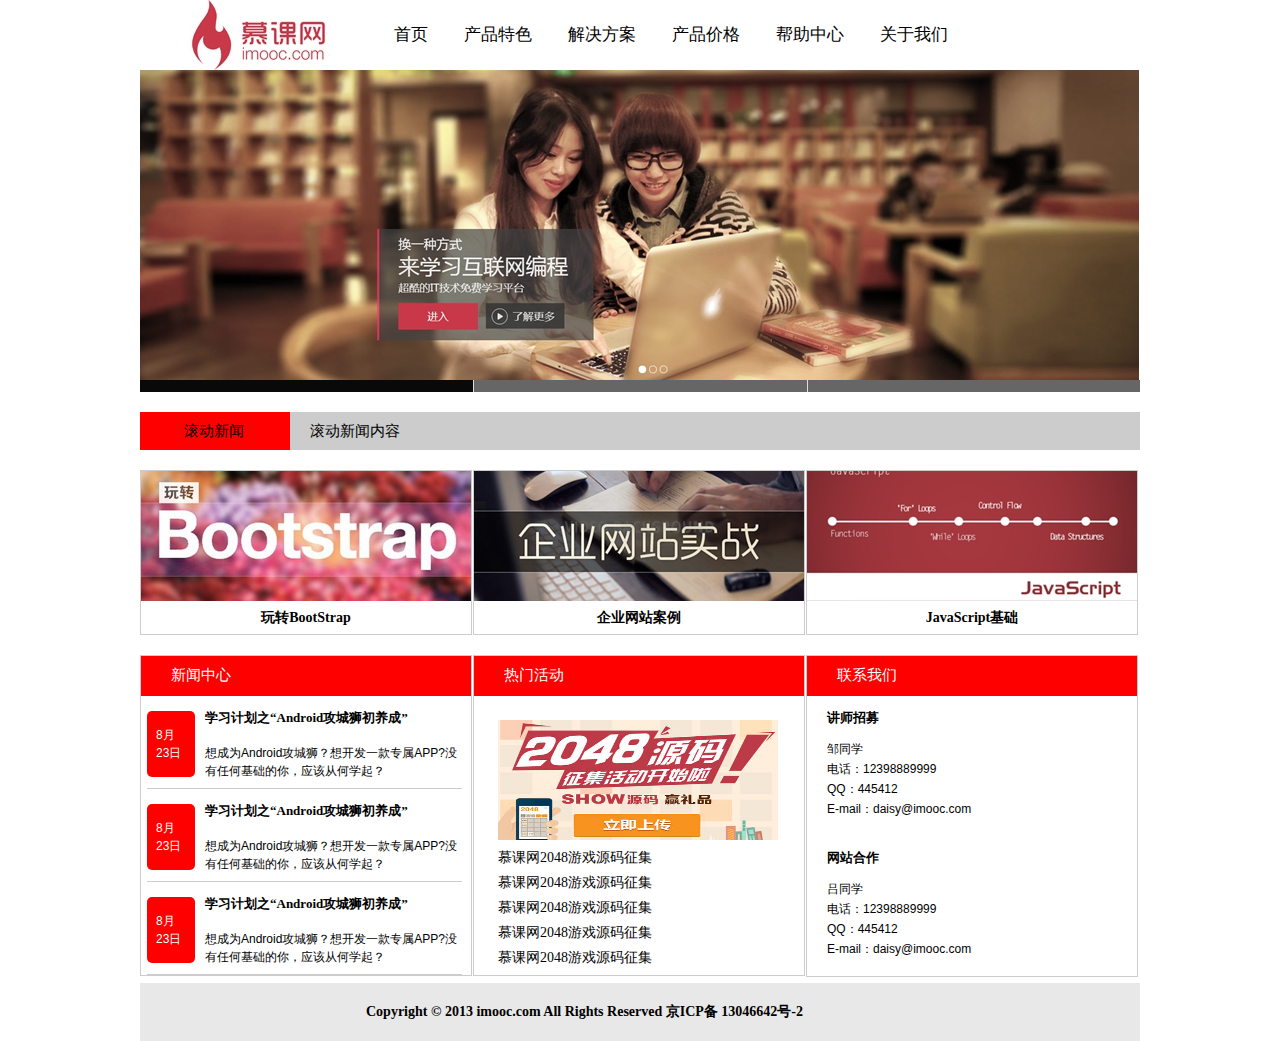
<file: index.html>
<!DOCTYPE html>
<html lang="en">
<head>
    <meta charset="UTF-8">
    <meta name="viewport" content="width=device-width, initial-scale=1.0">
    <meta http-equiv="X-UA-Compatible" content="ie=edge">
    <title>Document</title>
    <link rel="stylesheet" href="./css/base.css">
    <link rel="stylesheet" href="./css/index.css">
    <script src="js/myfocus-2.0.1.min.js" type="text/javascript"></script>
    <script src="js/mF_fancy.js" type="text/javascript"></script>
    <link rel="stylesheet" type="text/css" href="./css/mF_fancy.css"> 
</head>
<script type="text/javascript">
    myFocus.set({
        id:'picBox',
        pattern:'mF_fancy',
        time:3,
        trigger:'click',
        width:1000,
        height:310,
        txtHeight:'default'
    })
</script>
<body>
    <div class="topbar w clearfix">
        <div class="fl">
            <img src="./images/logo.jpg" alt="">
        </div>
        <div class="fl nav">
            <ul>
                <li><a >首页</a></li>
                <li><a>产品特色</a></li>
                <li><a>解决方案</a></li>
                <li><a>产品价格</a></li>
                <li><a>帮助中心</a></li>
                <li><a>关于我们</a></li>
            </ul>
        </div>
    </div>
    <div class="wrap w clearfix">
        <div class="ad">
            <div id="picBox">
                <div class="loading">
                <img src="images/loading.gif" alt="请稍候……">
                </div>
                <div class="pic">
                    <ul>
                        <li><img src="images/ad2.jpg" alt=""></li>
                        <li><img src="images/ad3.jpg" alt=""></li>
                        <li><img src="images/ad4.jpg" alt=""></li>
                    </ul>
                </div>
            </div>
        </div>
        <div class="scroll-news clearfix">
            <div class="fl s-title">
                滚动新闻
            </div>
            <div class="fl s-content">
                滚动新闻内容
            </div>
        </div>
        <div class="lan clearfix">
            <ul>
                <li class="item">
                    <img src="./images/bs.jpg" alt="">
                    <h1>玩转BootStrap</h1>
                </li>
                <li class="item">
                    <img src="./images/css.jpg" alt="">
                    <h1>企业网站案例</h1>
                </li>
                <li class="item">
                    <img src="./images/js.jpg" alt="">
                    <h1>JavaScript基础</h1>
                </li>
            </ul>
        </div>
        <div class="lan2 clearfix">
            <div class="item2">
                <ul>
                    <li class="i2">
                        <h1>新闻中心</h1>
                        <ul class="i2-content">
                            <li class="i2-li">
                                <div class="fl date">
                                    8月
                                    23日
                                </div>
                                <div class="fr">
                                    <h2>学习计划之“Android攻城狮初养成”</h2>
                                    <p>想成为Android攻城狮？想开发一款专属APP?没有任何基础的你，应该从何学起？</p>
                                </div>
                            </li>
                            <li class="i2-li">
                                <div class="fl date">
                                    8月
                                    23日
                                </div>
                                <div class="fr">
                                    <h2>学习计划之“Android攻城狮初养成”</h2>
                                    <p>想成为Android攻城狮？想开发一款专属APP?没有任何基础的你，应该从何学起？</p>
                                </div>
                            </li>
                            <li class="i2-li">
                                <div class="fl date">
                                    8月
                                    23日
                                </div>
                                <div class="fr">
                                    <h2>学习计划之“Android攻城狮初养成”</h2>
                                    <p>想成为Android攻城狮？想开发一款专属APP?没有任何基础的你，应该从何学起？</p>
                                </div>
                            </li>
                        </ul>
                    </li>
                    <li class="i2">
                        <h1>热门活动</h1>
                        <div class="i21-content">
                            <img src="./images/2048.jpg" alt="">
                            <ul>
                                <li>慕课网2048游戏源码征集</li>
                                <li>慕课网2048游戏源码征集</li>
                                <li>慕课网2048游戏源码征集</li>
                                <li>慕课网2048游戏源码征集</li>
                                <li>慕课网2048游戏源码征集</li>
                            </ul>
                        </div>
                    </li>
                    <li class="i2">
                        <h1>联系我们</h1>
                        <div class="i22-content">
                            <h3>  讲师招募</h3>
                            <ul>  
                                   <li>邹同学</li>
                                   <li>电话：12398889999</li>
                                   <li>QQ：445412</li>
                                   <li>E-mail：daisy@imooc.com</li>    
                            </ul>
                            <h3>  网站合作</h3>
                            <ul>  
                                   <li>吕同学</li>
                                   <li>电话：12398889999</li>
                                   <li>QQ：445412</li>
                                   <li>E-mail：daisy@imooc.com</li>    
                            </ul>
                        </div>
                    </li>
                </ul>
            </div>
        </div>

        <div class="footer w">
            <p>Copyright © 2013 imooc.com All Rights Reserved 京ICP备 13046642号-2</p>
        </div>
    </div>
</body>
</html>
</file>
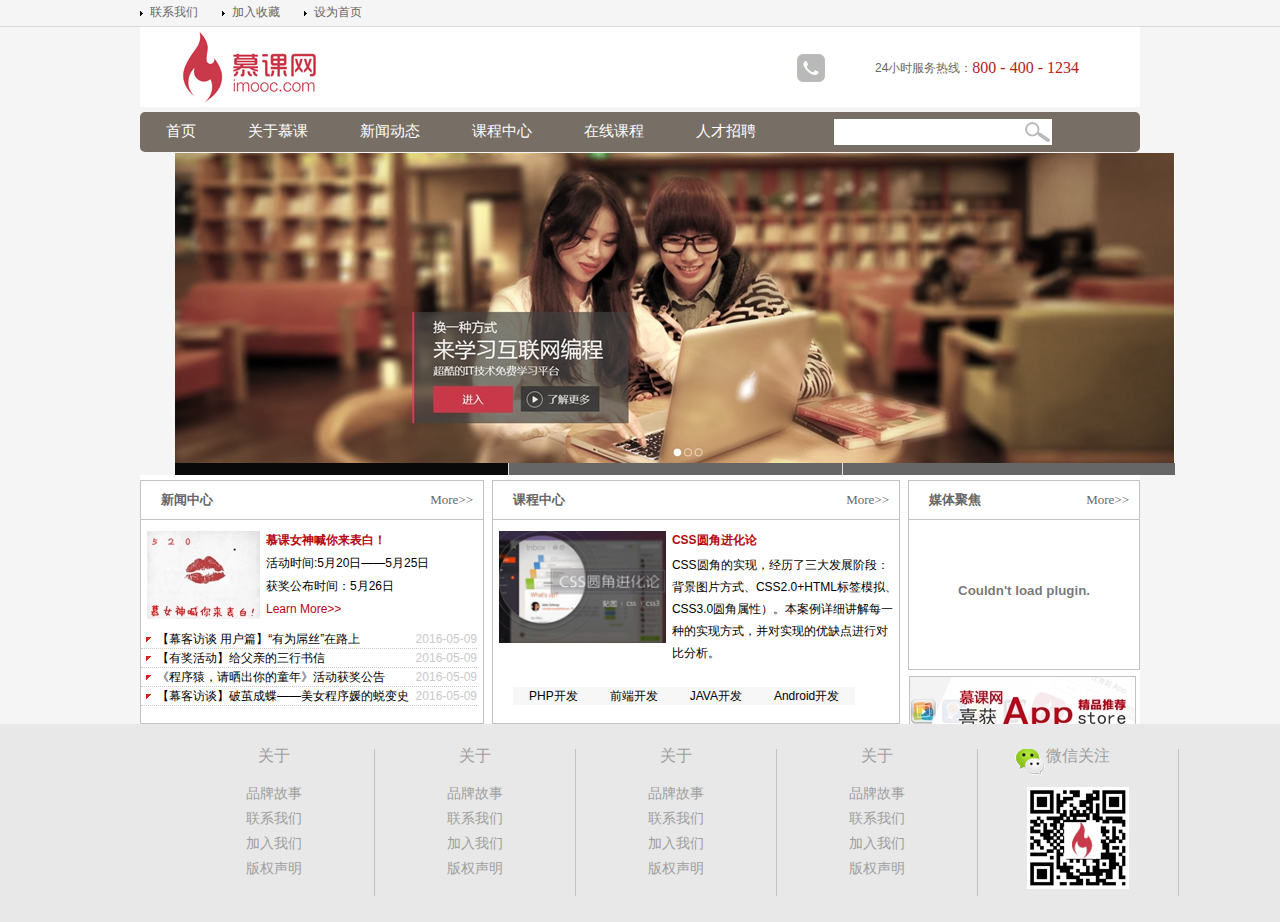
<file: index2.html>
<!DOCTYPE html>
<html lang="en">
<head>
    <meta charset="UTF-8">
    <meta name="viewport" content="width=device-width, initial-scale=1.0">
    <meta http-equiv="X-UA-Compatible" content="ie=edge">
    <title>Document</title>
    <link rel="stylesheet" href="./css/base.css">
    <link rel="stylesheet" href="./css/base1.css">
    <link rel="stylesheet" href="./css/index2.css">
    
    <script src="js/myfocus-2.0.1.min.js" type="text/javascript"></script>
    <script src="js/mF_fancy.js" type="text/javascript"></script>
    <link rel="stylesheet" type="text/css" href="./css/mF_fancy.css"> 
</head>
<script type="text/javascript">
    myFocus.set({
        id:'picBox',
        pattern:'mF_fancy',
        time:3,
        trigger:'click',
        width:1000,
        height:310,
        txtHeight:'default'
    })
</script>
<body>
    <div class="topbar clearfix">
        <div class="w">
            <ul class="fr w">
                    <li>联系我们</li>
                    <li>加入收藏</li>
                    <li>设为首页</li>
            </ul>
            <div class="logo">
                    <div class="fl">
                        <img src="./images1/logo.jpg" alt="">
                    </div>
                    <div class="fr comu">
                        <h1 class="fl"><i></i>24小时服务热线：</h1>
                        <span class="fl tel">800 - 400 - 1234</span>
                    </div>
            </div>
            <div class="nav">
                <ul>
                        <li><a>首页    </a></li>
                        <li><a>关于慕课</a></li>
                        <li><a>新闻动态</a></li>
                        <li><a>课程中心</a></li>
                        <li><a>在线课程</a></li>
                        <li><a>人才招聘</a></li>
                </ul>
                <div class="fr search">
                    <input type="text" name="" id="">
                    <i></i>
                </div>
            </div>
        </div>
    </div>
    
     <div class="ad">
            <div id="picBox">
                <div class="loading">
                <img src="images/loading.gif" alt="请稍候……">
                </div>
                <div class="pic">
                    <ul>
                        <li><img src="images/ad2.jpg" alt=""></li>
                        <li><img src="images/ad3.jpg" alt=""></li>
                        <li><img src="images/ad4.jpg" alt=""></li>
                    </ul>
                </div>
            </div>
    </div>

    <div class="main w clearfix">
        <div class="one i">
            <h1 class="fl">
                新闻中心
                <div class="fr">More>></div>
            </h1>
            <div class="top fl">
                <div class="fl">
                    <img src="./images1/news.jpg" alt="">
                </div>
                <div class="fr">
                    <h2>慕课女神喊你来表白！</h2>
                    <p>活动时间:5月20日——5月25日</p>
                    <p>获奖公布时间：5月26日</p>
                    <a href="">Learn More>></a>
                </div>
            </div>
            <div class="bottom fl">
                    <ul>
                            <li><a><span class="fl">【幕客访谈 用户篇】“有为屌丝”在路上 </span>          <span class="fr">   2016-05-09   </span>    </a></li>
                            <li><a><span class="fl">【有奖活动】给父亲的三行书信           </span>        <span class="fr">     2016-05-09      </span>      </a></li>
                            <li><a><span class="fl">《程序猿，请晒出你的童年》活动获奖公告      </span>   <span class="fr">    2016-05-09   </span>    </a></li>
                            <li><a><span class="fl">【幕客访谈】破茧成蝶——美女程序媛的蜕变史    </span>   <span class="fr">    2016-05-09  </span>  </a></li>
                    </ul>
            </div>
        </div>
        <div class="two i">
                <h1 class="fl">
                        课程中心
                        <div class="fr">More>></div>
                </h1>
                <div class="top fl">
                        <div class="fl">
                            <img src="./images1/css.jpg" alt="">
                        </div>
                        <div class="fr">
                            <h2>CSS圆角进化论</h2>
                            <p>CSS圆角的实现，经历了三大发展阶段：背景图片方式、CSS2.0+HTML标签模拟、CSS3.0圆角属性）。本案例详细讲解每一种的实现方式，并对实现的优缺点进行对比分析。</p>
                        </div>
                    </div>
                    <div class="bottom fl">
                            <ul class="clearfix">
                                    <li><a>PHP开发 </a></li>
                                    <li><a>前端开发 </a></li>
                                    <li><a>JAVA开发 </a></li>
                                    <li><a>Android开发 </a></li>
                                    
                            </ul>
                    </div>
        </div>
        <div class="three i">
                <h1 class="fl">
                        媒体聚焦
                        <div class="fr">More>></div>
                </h1>
                <div class="video_content">
                        <embed src="http://player.youku.com/player.php/sid/XMTU4MTY4OTg5Mg==/v.swf" allowfullscreen="true" quality="high" width="220" height="140" align="middle" allowscriptaccess="always" type="application/x-shockwave-flash">
                </div>
                <div class="img">
                        <img src="./images1/app.jpg" alt="">
                </div>
        </div>
    </div>


    <div class="footer">
        <dl>
            <dt>关于</dt>
            <dd>品牌故事</dd>
            <dd>联系我们</dd>
            <dd>加入我们</dd>
            <dd>版权声明</dd>
        </dl>
        <dl>
                <dt>关于</dt>
                <dd>品牌故事</dd>
                <dd>联系我们</dd>
                <dd>加入我们</dd>
                <dd>版权声明</dd>
            </dl>
            <dl>
            <dt>关于</dt>
            <dd>品牌故事</dd>
            <dd>联系我们</dd>
            <dd>加入我们</dd>
            <dd>版权声明</dd>
        </dl>
        <dl>
            <dt>关于</dt>
            <dd>品牌故事</dd>
            <dd>联系我们</dd>
            <dd>加入我们</dd>
            <dd>版权声明</dd>
        </dl>
        <dl>
                <dt class="last">微信关注</dt>
                <dd><img src="./images1/qrcode.jpg" alt=""></dd>
                
            </dl>
    </div> 
</body>
</html>
</file>
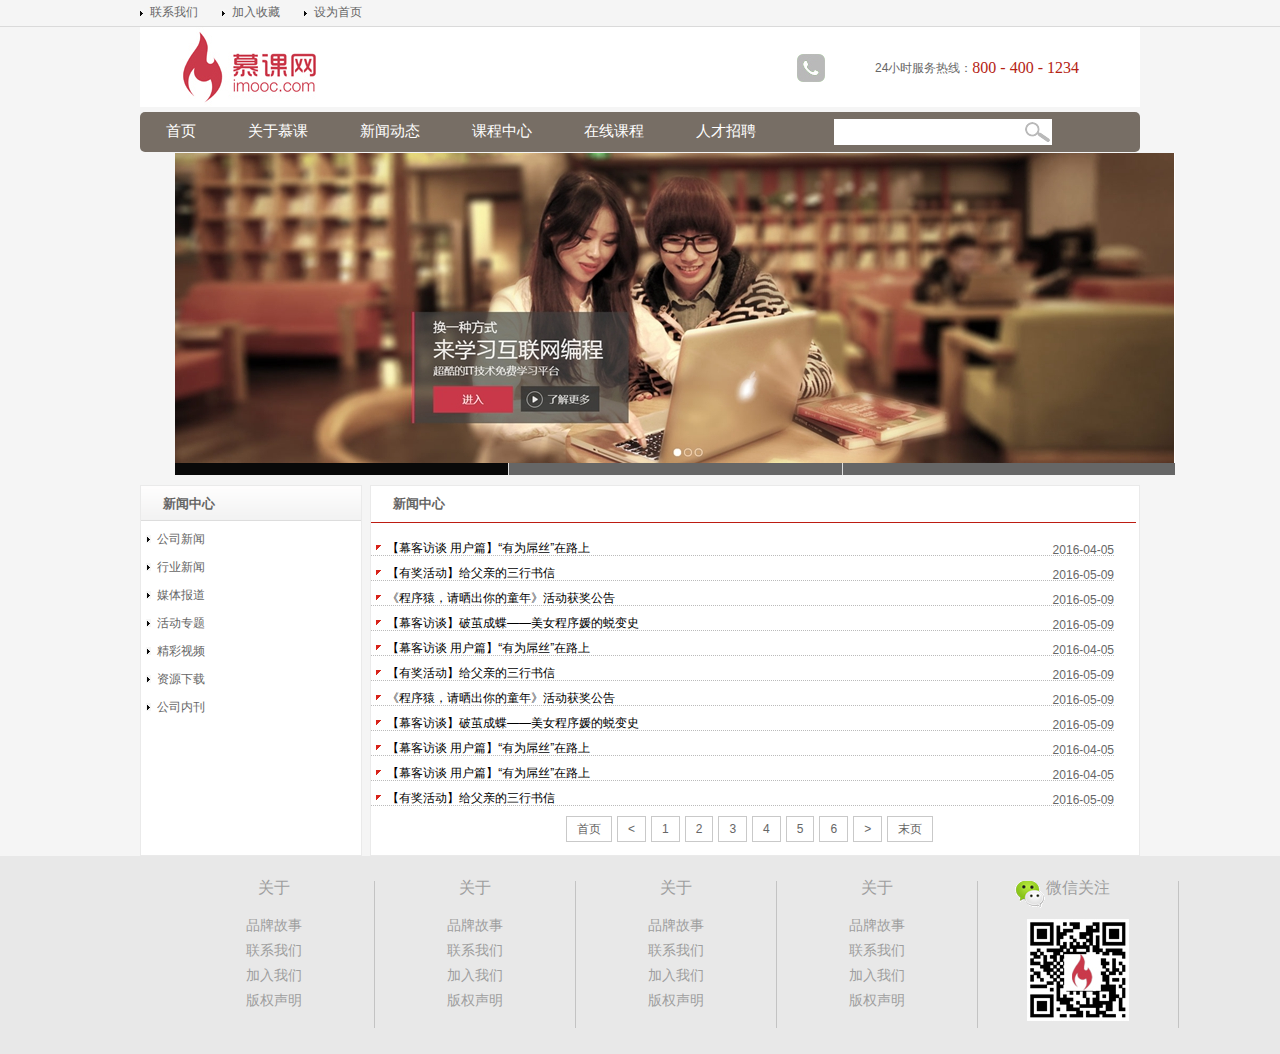
<file: index3.html>
<!DOCTYPE html>
<html lang="en">
<head>
    <meta charset="UTF-8">
    <meta name="viewport" content="width=device-width, initial-scale=1.0">
    <meta http-equiv="X-UA-Compatible" content="ie=edge">
    <title>Document</title>
    <link rel="stylesheet" href="./css/base.css">
    <link rel="stylesheet" href="./css/base1.css">
    <link rel="stylesheet" href="./css/index3.css">
    <script src="js/myfocus-2.0.1.min.js" type="text/javascript"></script>
    <script src="js/mF_fancy.js" type="text/javascript"></script>
    <link rel="stylesheet" type="text/css" href="./css/mF_fancy.css"> 
</head>
<script type="text/javascript">
    myFocus.set({
        id:'picBox',
        pattern:'mF_fancy',
        time:3,
        trigger:'click',
        width:1000,
        height:310,
        txtHeight:'default'
    })
</script>
<body>
    <div class="topbar clearfix">
        <div class="w">
            <ul class="fr w">
                    <li>联系我们</li>
                    <li>加入收藏</li>
                    <li>设为首页</li>
            </ul>
            <div class="logo">
                    <div class="fl">
                        <img src="./images1/logo.jpg" alt="">
                    </div>
                    <div class="fr comu">
                        <h1 class="fl"><i></i>24小时服务热线：</h1>
                        <span class="fl tel">800 - 400 - 1234</span>
                    </div>
            </div>
            <div class="nav">
                <ul>
                        <li><a>首页    </a></li>
                        <li><a>关于慕课</a></li>
                        <li><a>新闻动态</a></li>
                        <li><a>课程中心</a></li>
                        <li><a>在线课程</a></li>
                        <li><a>人才招聘</a></li>
                </ul>
                <div class="fr search">
                    <input type="text" name="" id="">
                    <i></i>
                </div>
            </div>
        </div>
    </div>
    
     <div class="ad">
            <div id="picBox">
                <div class="loading">
                <img src="images/loading.gif" alt="请稍候……">
                </div>
                <div class="pic">
                    <ul>
                        <li><img src="images/ad2.jpg" alt=""></li>
                        <li><img src="images/ad3.jpg" alt=""></li>
                        <li><img src="images/ad4.jpg" alt=""></li>
                    </ul>
                </div>
            </div>
    </div>
    <div class="main w">
        <div class="fl">
            <h1>新闻中心</h1>
            <ul class="news">
                <li><a>公司新闻</a></li>
                <li><a>行业新闻</a></li>
                <li><a>媒体报道</a></li>
                <li><a>活动专题</a></li>
                <li><a>精彩视频</a></li>
                <li><a>资源下载</a></li>
                <li><a>公司内刊</a></li>
            </ul>
        </div>
        <div class="fl r">
            <h1>新闻中心</h1>
            <ul class="news">
                 <li><a>【幕客访谈 用户篇】“有为屌丝”在路上       </a>  <span>               2016-04-05   </span> </li>
                 <li><a>【有奖活动】给父亲的三行书信            </a>  <span>                 2016-05-09 </span> </li>
                 <li><a>《程序猿，请晒出你的童年》活动获奖公告       </a>  <span>             2016-05-09     </span> </li>
                 <li><a>【幕客访谈】破茧成蝶——美女程序媛的蜕变史     </a>  <span>             2016-05-09     </span> </li>
                 <li><a>【幕客访谈 用户篇】“有为屌丝”在路上       </a>  <span>                2016-04-05  </span> </li>
                 <li><a>【有奖活动】给父亲的三行书信            </a>  <span>                 2016-05-09 </span> </li>
                 <li><a>《程序猿，请晒出你的童年》活动获奖公告       </a>  <span>             2016-05-09     </span> </li>
                 <li><a>【幕客访谈】破茧成蝶——美女程序媛的蜕变史     </a>  <span>             2016-05-09     </span> </li>
                 <li><a>【幕客访谈 用户篇】“有为屌丝”在路上       </a>  <span>                2016-04-05  </span> </li>
                 <li><a>【幕客访谈 用户篇】“有为屌丝”在路上       </a>  <span>                2016-04-05  </span> </li>
                 <li><a>【有奖活动】给父亲的三行书信            </a>  <span>                  2016-05-09</span> </li>
            </ul>
            <div class="page">
                    <ul>
                        <li><a>首页</a></li>
                        <li><a><</a></li>
                        <li><a>1</a></li>
                        <li><a>2</a></li>
                        <li><a>3</a></li>
                        <li><a>4</a></li>
                        <li><a>5</a></li>
                        <li><a>6</a></li>
                        <li><a>></a></li>
                        <li><a>末页</a></li>
                    </ul>
            </div>
        </div>
    </div>




    <div class="footer">
        <dl>
            <dt>关于</dt>
            <dd>品牌故事</dd>
            <dd>联系我们</dd>
            <dd>加入我们</dd>
            <dd>版权声明</dd>
        </dl>
        <dl>
                <dt>关于</dt>
                <dd>品牌故事</dd>
                <dd>联系我们</dd>
                <dd>加入我们</dd>
                <dd>版权声明</dd>
            </dl>
            <dl>
            <dt>关于</dt>
            <dd>品牌故事</dd>
            <dd>联系我们</dd>
            <dd>加入我们</dd>
            <dd>版权声明</dd>
        </dl>
        <dl>
            <dt>关于</dt>
            <dd>品牌故事</dd>
            <dd>联系我们</dd>
            <dd>加入我们</dd>
            <dd>版权声明</dd>
        </dl>
        <dl>
                <dt class="last">微信关注</dt>
                <dd><img src="./images1/qrcode.jpg" alt=""></dd>
                
            </dl>
    </div> 
</body>
</html>
</file>
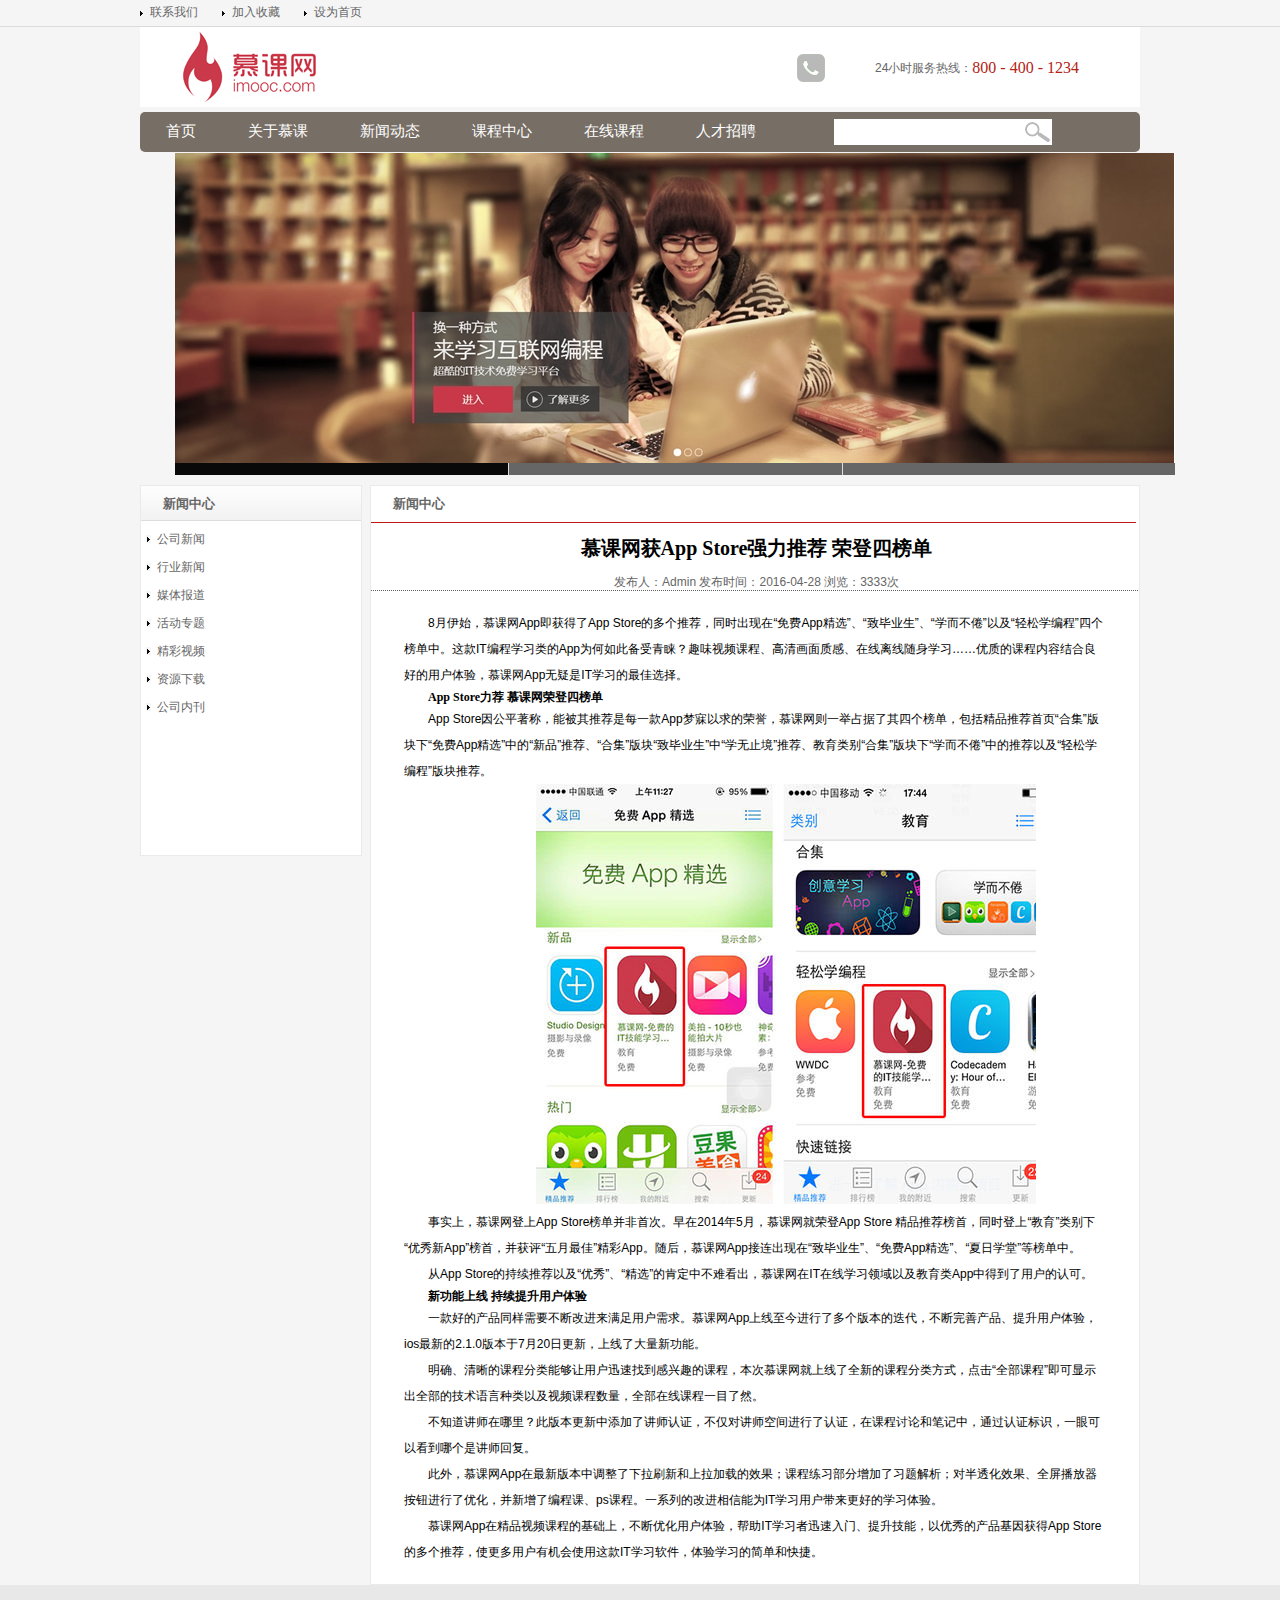
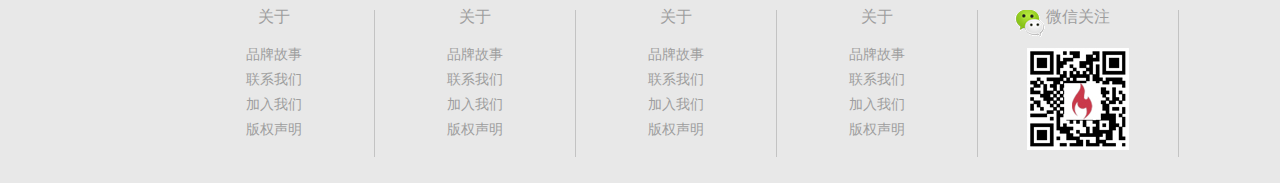
<file: index4.html>
<!DOCTYPE html>
<html lang="en">
<head>
    <meta charset="UTF-8">
    <meta name="viewport" content="width=device-width, initial-scale=1.0">
    <meta http-equiv="X-UA-Compatible" content="ie=edge">
    <title>Document</title>
    <link rel="stylesheet" href="./css/base.css">
    <link rel="stylesheet" href="./css/base1.css">
    <link rel="stylesheet" href="./css/index4.css">
    <script src="js/myfocus-2.0.1.min.js" type="text/javascript"></script>
    <script src="js/mF_fancy.js" type="text/javascript"></script>
    <link rel="stylesheet" type="text/css" href="./css/mF_fancy.css"> 
</head>
<script type="text/javascript">
    myFocus.set({
        id:'picBox',
        pattern:'mF_fancy',
        time:3,
        trigger:'click',
        width:1000,
        height:310,
        txtHeight:'default'
    })
</script>
<body>
    <div class="topbar clearfix">
        <div class="w">
            <ul class="fr w">
                    <li>联系我们</li>
                    <li>加入收藏</li>
                    <li>设为首页</li>
            </ul>
            <div class="logo">
                    <div class="fl">
                        <img src="./images1/logo.jpg" alt="">
                    </div>
                    <div class="fr comu">
                        <h1 class="fl"><i></i>24小时服务热线：</h1>
                        <span class="fl tel">800 - 400 - 1234</span>
                    </div>
            </div>
            <div class="nav">
                <ul>
                        <li><a>首页    </a></li>
                        <li><a>关于慕课</a></li>
                        <li><a>新闻动态</a></li>
                        <li><a>课程中心</a></li>
                        <li><a>在线课程</a></li>
                        <li><a>人才招聘</a></li>
                </ul>
                <div class="fr search">
                    <input type="text" name="" id="">
                    <i></i>
                </div>
            </div>
        </div>
    </div>
    
     <div class="ad">
            <div id="picBox">
                <div class="loading">
                <img src="images/loading.gif" alt="请稍候……">
                </div>
                <div class="pic">
                    <ul>
                        <li><img src="images/ad2.jpg" alt=""></li>
                        <li><img src="images/ad3.jpg" alt=""></li>
                        <li><img src="images/ad4.jpg" alt=""></li>
                    </ul>
                </div>
            </div>
    </div>
    <div class="main w">
        <div class="fl">
            <h1>新闻中心</h1>
            <ul class="news">
                <li><a>公司新闻</a></li>
                <li><a>行业新闻</a></li>
                <li><a>媒体报道</a></li>
                <li><a>活动专题</a></li>
                <li><a>精彩视频</a></li>
                <li><a>资源下载</a></li>
                <li><a>公司内刊</a></li>
            </ul>
        </div>
        <div class="fl r">
            <h1>新闻中心</h1>
            <div class="title">
                    <h2>慕课网获App Store强力推荐 荣登四榜单</h2>
                    <p>发布人：Admin 发布时间：2016-04-28 浏览：3333次</p>
            </div>
            <div class="content">
                <p>
                        8月伊始，慕课网App即获得了App Store的多个推荐，同时出现在“免费App精选”、“致毕业生”、“学而不倦”以及“轻松学编程”四个榜单中。这款IT编程学习类的App为何如此备受青睐？趣味视频课程、高清画面质感、在线离线随身学习……优质的课程内容结合良好的用户体验，慕课网App无疑是IT学习的最佳选择。
                </p>
                <h2>App Store力荐 慕课网荣登四榜单</h2>
                <p>App Store因公平著称，能被其推荐是每一款App梦寐以求的荣誉，慕课网则一举占据了其四个榜单，包括精品推荐首页“合集”版块下“免费App精选”中的“新品”推荐、“合集”版块“致毕业生”中“学无止境”推荐、教育类别“合集”版块下“学而不倦”中的推荐以及“轻松学编程”版块推荐。</p>
                <img src="./images1/app1.jpg" alt="">
                <p>事实上，慕课网登上App Store榜单并非首次。早在2014年5月，慕课网就荣登App Store 精品推荐榜首，同时登上“教育”类别下“优秀新App”榜首，并获评“五月最佳”精彩App。随后，慕课网App接连出现在“致毕业生”、“免费App精选”、“夏日学堂”等榜单中。</p>
                <p>从App Store的持续推荐以及“优秀”、“精选”的肯定中不难看出，慕课网在IT在线学习领域以及教育类App中得到了用户的认可。</p>
                <h2>新功能上线 持续提升用户体验</h2>
                <p>一款好的产品同样需要不断改进来满足用户需求。慕课网App上线至今进行了多个版本的迭代，不断完善产品、提升用户体验，ios最新的2.1.0版本于7月20日更新，上线了大量新功能。</p>
                <p>明确、清晰的课程分类能够让用户迅速找到感兴趣的课程，本次慕课网就上线了全新的课程分类方式，点击“全部课程”即可显示出全部的技术语言种类以及视频课程数量，全部在线课程一目了然。</p>
                <p>不知道讲师在哪里？此版本更新中添加了讲师认证，不仅对讲师空间进行了认证，在课程讨论和笔记中，通过认证标识，一眼可以看到哪个是讲师回复。</p>           
                <p>此外，慕课网App在最新版本中调整了下拉刷新和上拉加载的效果；课程练习部分增加了习题解析；对半透化效果、全屏播放器按钮进行了优化，并新增了编程课、ps课程。一系列的改进相信能为IT学习用户带来更好的学习体验。</p>
                <p>慕课网App在精品视频课程的基础上，不断优化用户体验，帮助IT学习者迅速入门、提升技能，以优秀的产品基因获得App Store的多个推荐，使更多用户有机会使用这款IT学习软件，体验学习的简单和快捷。</p>
            </div>
        </div>
    </div>




    <div class="footer">
        <dl>
            <dt>关于</dt>
            <dd>品牌故事</dd>
            <dd>联系我们</dd>
            <dd>加入我们</dd>
            <dd>版权声明</dd>
        </dl>
        <dl>
                <dt>关于</dt>
                <dd>品牌故事</dd>
                <dd>联系我们</dd>
                <dd>加入我们</dd>
                <dd>版权声明</dd>
            </dl>
            <dl>
            <dt>关于</dt>
            <dd>品牌故事</dd>
            <dd>联系我们</dd>
            <dd>加入我们</dd>
            <dd>版权声明</dd>
        </dl>
        <dl>
            <dt>关于</dt>
            <dd>品牌故事</dd>
            <dd>联系我们</dd>
            <dd>加入我们</dd>
            <dd>版权声明</dd>
        </dl>
        <dl>
                <dt class="last">微信关注</dt>
                <dd><img src="./images1/qrcode.jpg" alt=""></dd>
                
            </dl>
    </div> 
</body>
</html>
</file>
<file: css/base.css>
@charset "UTF-8";
html, body, ul, li, ol, dl, dd, dt, p, h1, h2, h3, h4, h5, h6, form, fieldset, legend, img {
    margin: 0;
    padding: 0;
}
fieldset, img, input, button {
    border: none;
    padding: 0;
    margin: 0;
    outline-style: none;
}
ul, ol {
    list-style: none;
}
ul li {
    float:left;
}
input {
    padding-top: 0;
    padding-bottom: 0;
    font-family: "SimSun","宋体";
}
select, input {
    vertical-align: middle;
}
select, input, textarea {
    font-size: 12px;
    margin: 0;
}
textarea {
    resize: none;
}
img {
    border: 0;
    vertical-align: middle;
}
table {
    border-collapse: collapse;
}
body {
    font:12px/150% Arial,Verdana,"\5b8b\4f53";
    color:#666;
    background: #fff; 
}
.clearfix:before, .clearfix:after {
    content: " ";
    display: table;
}
.clearfix:after {
    clear:both;
}
.clearfix {
    *zoom: 1;
}
a {
    color:#666;
    text-decoration: none;
}
a:hover {
    color:#c81623;
}
h1, h2, h3, h4, h5, h6 {
    text-decoration: none;
    font-weight: normal;
    font-size: 100%;
}
s, i, em {
    font-style: normal;
    text-decoration: none;
}
.col-red {
    color: #c81623!important;
}
.w {
    width: 1000px;
    margin: 0 auto;
}
.fl {
    float: left;
}
.fr {
    float: right;
}
.al {
    text-align: left;
}
.ac {
    text-align: center;
}
.ar {
    text-align: right;
}
.hide {
    display: none;
}
</file>
<file: css/index.css>
.topbar {
    height: 70px;
}
.nav li{
    font-size:17px;
    line-height: 70px;
    font-family: "微软雅黑";
}
.nav li a {
    color:#000;
    display:block;
    padding:0px 18px;
}
.nav li a:hover {
    background:  #FE0000;
}
.fl img {
    padding:0px 18px;
}
.scroll-news {
    margin:20px 0;
    font:500 15px/38px "微软雅黑";
    color:#000;
    height: 38px;
}
.s-title {
    width: 106px;
    height: 38px;
    background: #FE0000;
    padding-left:44px;
}
.s-content {
    width: 830px;
    height: 38px;
    background: #CCCCCC;
    padding-left:20px;
}
.item {
    width: 330px;
    height: 163px;
    border:1px solid #CCCCCC;
    text-align: center;
    color:#000;
    margin-bottom:20px;
    margin-right:1px;
}
.item h1 {
    font:900 14px/33px "微软雅黑";
}
.i2 {
    border:1px solid #CCCCCC;
    width: 330px;   
    margin-right:1px;
}
.i2-li {
    border-bottom:1px solid #CCCCCC;;
}
.item2 h1 {
    width: 300px;
    height: 40px;
    background: #FE0000;
    padding-left:30px;
    line-height: 40px;
    color:#fff;
    font:500 15px/38px "微软雅黑";
}
.i2-content li {
    margin:15px 6px;
    margin-bottom:0px;
}
.date {
    padding:15px 9px;
    background: #FE0000;
    width: 30px;
    height: 36px;
    border-radius: 5px;
    color:#fff;
    margin-right:10px;
}
.item2 h2 {
    font:900 13px/13px "微软雅黑";
    color:#000;
}
.item2 p {
    width: 257px;
    height: 24px;
    margin:20px 0;
    color:#000;
}
.i21-content img {
    width: 280px;
    height: 120px;
    margin:24px;
    margin-bottom:5px;
}
.i21-content li {
    width: 280px;
    height: 16px;
    margin:6px 0 3px 24px;
    font:400 14px/14px "微软雅黑";
    color:#000;
}
.i21-content ul {
    display:inline-block
}
.i22-content {
    padding:0 20px;
}
.i22-content h3 {
    color:#000;
    font-weight: 600;
    font-size: 13px;
    margin:13px 0;
}
.i22-content ul {
    margin-bottom:11px;
    display:inline-block;
}
.i22-content li {
    width: 180px;
    color:#000;
    height: 20px;
}
.footer {
    margin-top:6px;
    background: #E8E8E8;
}
.footer p {
    padding:22px 226px;
    color:#000;
    font:600 14px/14px "微软雅黑";
}
</file>
<file: css/mF_fancy.css>
/*=========mF_fancy ========*/
.mF_fancy .pic{position:absolute;z-index:1;}
.mF_fancy .pic ul{ position:absolute; top:0;left:0;width:x;height:100%; overflow:hidden;}
.mF_fancy .pic ul li{ position:absolute;top:0;left:0; display:none; overflow:hidden;}
.mF_fancy .txt{position:absolute;z-index:2; top:12px;left:12px; width:80%; color:#fff;}
.mF_fancy .txt li{position:absolute;top:0;width:100%; padding:12px; visibility:hidden; opacity:0;-webkit-transition:all .4s;-moz-transition:all .4s;-o-transition:all .4s;}
.mF_fancy .txt li a{display:block;color:#fff;font-size:14px;font-weight:bold;text-decoration:none; font-family:'微软雅黑';}/*标题样式*/
.mF_fancy .txt li p{ display:none;}/*隐藏详细描述文字*/
.mF_fancy .txt li.current{ visibility:visible; opacity:1;}
.mF_fancy .num{ position:absolute;bottom:0;left:0;width:100%; overflow:hidden;}
.mF_fancy .num ul{width:120%; background:#666; margin-left:-1px;}
.mF_fancy .num ul li{ display:inline-block;*display:inline;*zoom:1; height:12px; border-left:1px solid #ddd; background:#666; overflow:hidden; cursor:pointer;-webkit-transition:all .4s;-moz-transition:all .4s;-o-transition:all .4s;}
.mF_fancy .num ul li:hover{ background:#ddd;}
.mF_fancy .num ul li.current{ background:#090909; cursor:default;}
.mF_fancy .num ul li a{ display:none;}
.mF_fancy .thumb{ position:absolute; left:0;bottom:40px; width:100%; z-index:9;}
.mF_fancy .thumb ul{width:120%;}
.mF_fancy .thumb ul li{display:inline-block!important;*display:inline!important;*zoom:1;width:x; position:relative; visibility:hidden; cursor:pointer;}
.mF_fancy .thumb ul li img{ width:100%;}
.mF_fancy .prev,.mF_fancy .next{font:700 53px/58px arial;width:37px;height:65px;overflow:hidden;position:absolute;z-index:9;left:0px;cursor:pointer; top:40%;}
.mF_fancy .next{left:auto;right:0px;}
.mF_fancy .prev a,.mF_fancy .next a{display:block;color:#fff;text-align:center;text-decoration:none;visibility:hidden; opacity:0;-webkit-transition:all .4s;-moz-transition:all .4s;-o-transition:all .4s;}
.mF_fancy .prev a:hover,.mF_fancy .next a:hover{color:#f60;}
.mF_fancy .show a{ visibility:visible; opacity:1;}
</file>
<file: css/base1.css>
.topbar {
    width: 100%;
    height: 26px;
    background: #F5F5F5;
    border-bottom:1px solid #DADADA;
}
.topbar .fr li {
    width: 72px;
    height: 25px;
    line-height: 25px;
    background: url(../images1/li_bg.gif) no-repeat -1px 9px;
    padding-left:10px;
}
body{
    background: #F5F5F5;
}
.logo {
    background: #fff;
    display:inline-block;
    width: 100%;
    margin-top:2px;
}
.comu {
    width: 258px;
    height: 28px;
    margin-top:32px;
    margin-right:7px;
}
.comu i {
    background: url(../images1/tel.jpg) no-repeat;
    width: 28px;
    height: 28px;
    display:inline-block;
    position: absolute;
    top:54px;
    right:455px;
}
.tel {
    font:500 16px/18px "微软雅黑";
    color:#B52314;
}
.nav {
    width: 1000px;
    height: 40px;
    background: #776E65;
    border-radius: 5px;
}
.nav li a{
    color:#fff;
    margin:12px 26px;
    display:inline-block;
    font:500 15px/15px "微软雅黑";

}
.search input {
    width: 218px;
    height: 26px;
    position: absolute;
    top:7px;
    right:88px;
}
.search i {
    background: url(../images1/search.jpg) no-repeat;
    width: 25px;
    height: 21px;
    display:inline-block;
    position: absolute;
    top:10px;
    right:90px;
}
.search {
    position: relative;
}
.ad {
    margin-top:126px;
    margin-left:175px;
}
.footer {
    float:left;
    background: #E8E8E8;
    height: 198px;
    width: 1192px;
    padding-left:174px
}
.footer dl {
    width: 200px;
    height: 147px;
    border-right:1px solid #C3C3C3;
    margin:25px 0px;
    text-align: center;
    color:#9E9E9E;
    font:500 14px/14px "微软雅黑";
    float:left;
}
.footer dt {
    font-size: 16px;
    height: 38px;
}
.footer dd {
    height: 25px;
}
.last {
    background: url(../images1/weixin.png) no-repeat 37px 0px;

}
</file>
<file: css/index2.css>
.main .i {
    border:1px solid #C3C3C3;
    height: 242px;
    float:left;
    margin-top:5px;
    background: #fff;
    margin-right:8px;
}
.main .i h1 {
    border-bottom:1px solid #C3C3C3;
    padding:10px 10px 10px 20px;
    font-weight: 600;
    font-size:13px;
    width: 100%;
    box-sizing: border-box;
}
.main .one {
    width: 342px;
}
.main .i img {
    margin:11px 6px ;
}
.top .fr h2 {
    margin-top:11px;
    height: 23px;
    color:#B80812;
    font-weight: 600;
}
.top .fr p {
    height: 23px;
    color:#000;
}
.top .fr a {
    height: 23px;
    color:#B80812
}
.main {
    background: #fff;
}
.main .one .bottom li{
    background: url(../images1/list.jpg) no-repeat 5px 1px ;
    padding-left:16px;
    width: 320px;
    border-bottom:1px dotted #C9C9C9;
}
.main .bottom li .fr {
    color:#C9C9C9
}
.main .bottom li a{
    color:#000;
}
.main .bottom li a:hover{
    color:#B80812
}
.main .i h1 .fr {
    font-family: "宋体";
    font-weight: 400;
}
.main .two {
    width: 406px;
}
.two h2,.two p {
    width: 227px;
}
.two img {
    height: 112px;
}
.two p {
   line-height: 22px;
}
.two ul {
    background: #F7F7F7;
    margin-top:33px;
    margin-left:20px;
}
.two ul li {
    margin:0 16px;
}
.three .video_content {
    margin-left:5px;
}
.three .img img {
    border:1px solid #C3C3C3;
    margin:16px 0px;
}
.main .three {
    width: 230px;
    margin:0px;
    height: 188px;
    margin-top:5px;
}
</file>
<file: css/index3.css>
.main {
    padding:10px 0;
}
.main .fl {
    width: 220px;
    height: 369px;
    border:1px solid #EAEAEA;
    background: #fff;
}
.main .fl h1 {
    width: 198px;
    height: 36px;
    line-height: 36px;
    background: #FCFCFC;
    
    padding-left:22px;
    font-weight: 600;
    font-size:13px;
    background: url(../images1/titile_bg.gif) repeat-x;
}
.main .fl .news {
    padding-top:8px;
}
.main .fl .news li {
    height: 28px;
    float:none;
}
.main .fl .news li a {
    background: url(../images1/li_bg.gif) no-repeat 5px 5px;
    padding-left:16px;
    display:inline-block;

}
.main .fl .news li a:hover {
    background: url(../images1/li_bg2.gif) no-repeat 5px 5px;
    color:#0080FF;
}
.main .r .news li a{
    background: none;
}
.main .r .news li a:hover{
    color:#c81623;
    background: none;
}
.main .r {
    width: 768px;
    height: 369px;
    margin-left:8px;
    overflow: hidden;
}
.main .r h1 {
    width: 743px;
    padding-left:22px;
    font-weight: 600;
    font-size:13px;
    border-bottom:1px solid #BD1C12;
    background: none;
}
.main .r .news li {
    width: 743px;
    height: 14px;
   margin-top:8px;
   background: url(../images1/list.jpg) no-repeat 5px top;
   border-bottom:1px dotted #BBBBBB;
   padding-bottom:2px;
}
.main .r .news li a{
    width: 743px;
    height: 14px;
    display:block;
    color:#000
}
.main .r .news span {
    float:right;
    display:inline-block;
    height: 14px;
    margin-top:-12px;
}
.page {
    float:left;
    width: 755px;
    height: 26px;
    margin-left:195px;
    margin-top:10px;
}
.page li {
    float:left;
    padding:3px 10px;
    border:1px solid #C9C9C9;
    margin-right:5px;
}
</file>
<file: css/index4.css>
.main {
    padding:10px 0;
}
.main .fl {
    width: 220px;
    height: 369px;
    border:1px solid #EAEAEA;
    background: #fff;
}
.main .fl h1 {
    width: 198px;
    height: 36px;
    line-height: 36px;
    background: #FCFCFC;
    
    padding-left:22px;
    font-weight: 600;
    font-size:13px;
    background: url(../images1/titile_bg.gif) repeat-x;
}
.main .fl .news {
    padding-top:8px;
}
.main .fl .news li {
    height: 28px;
    float:none;
}
.main .fl .news li a {
    background: url(../images1/li_bg.gif) no-repeat 5px 5px;
    padding-left:16px;
    display:inline-block;

}
.main .fl .news li a:hover {
    background: url(../images1/li_bg2.gif) no-repeat 5px 5px;
    color:#0080FF;
}
.main .r .news li a{
    background: none;
}
.main .r .news li a:hover{
    color:#c81623;
    background: none;
}
.main .r {
    width: 768px;
    height: 100%;
    margin-left:8px;
    overflow: hidden;
}
.main .r h1 {
    width: 743px;
    padding-left:22px;
    font-weight: 600;
    font-size:13px;
    border-bottom:1px solid #BD1C12;
    background: none;
}
.main .r .news li {
    width: 743px;
    height: 14px;
   margin-top:8px;
   background: url(../images1/list.jpg) no-repeat 5px top;
   border-bottom:1px dotted #BBBBBB;
   padding-bottom:2px;
}
.main .r .news li a{
    width: 743px;
    height: 14px;
    display:block;
    color:#000
}
.main .r .news span {
    float:right;
    display:inline-block;
    height: 14px;
    margin-top:-12px;
}
.page {
    float:left;
    width: 755px;
    height: 26px;
    margin-left:195px;
    margin-top:10px;
}
.page li {
    float:left;
    padding:3px 10px;
    border:1px solid #C9C9C9;
    margin-right:5px;
}
.main .title {
    height: 53px;
    width: 771px;
    text-align: center;
    border-bottom:1px dotted #5F5F5F;
}
.main .title h2 {
    margin:14px 0px;
    font:700 20px/22px "微软雅黑";
    color:#000;
}
.main .content {
    text-indent: 2em;
    padding:19px 33px;
    color:#000;
}
.main .content p {
    line-height: 26px;
}
.main img {
    margin-left:132px;
    margin-bottom:5px;
}
.main .content h2 {
    font:600 12px/18px "宋体";

}
</file>
